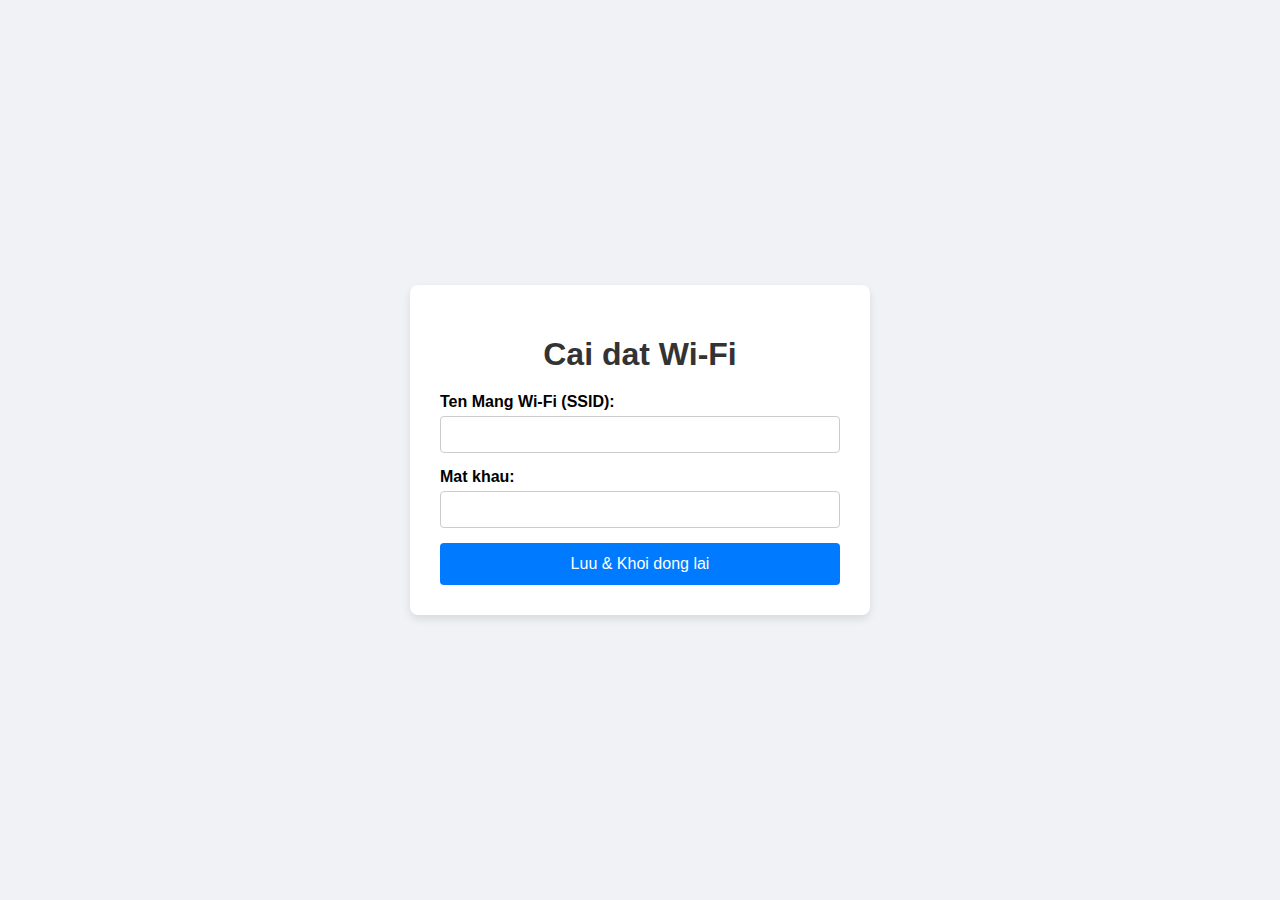
<file: Broker/data/wifisetup.html>
<!DOCTYPE html>
<html lang="en">
<head>
    <meta charset="UTF-8">
    <meta name="viewport" content="width=device-width, initial-scale=1.0">
    <title>WiFi Setup</title>
    <style>
        body { font-family: Arial, sans-serif; background-color: #f0f2f5; display: flex; justify-content: center; align-items: center; height: 100vh; margin: 0; }
        .container { background: white; padding: 30px; border-radius: 8px; box-shadow: 0 4px 8px rgba(0,0,0,0.1); text-align: center; max-width: 400px; width: 90%; }
        h1 { color: #333; margin-bottom: 20px; }
        .form-group { margin-bottom: 15px; text-align: left; }
        label { display: block; margin-bottom: 5px; font-weight: bold; }
        input[type="text"], input[type="password"] { width: 100%; padding: 10px; border: 1px solid #ccc; border-radius: 4px; box-sizing: border-box; }
        button { width: 100%; padding: 12px; background-color: #007bff; color: white; border: none; border-radius: 4px; cursor: pointer; font-size: 16px; }
        button:hover { background-color: #0056b3; }
    </style>
</head>
<body>
    <div class="container">
        <h1>Cai dat Wi-Fi</h1>
        <form action="/savewifi" method="GET">
            <div class="form-group">
                <label for="ssid">Ten Mang Wi-Fi (SSID):</label>
                <input type="text" id="ssid" name="ssid" required>
            </div>
            <div class="form-group">
                <label for="pass">Mat khau:</label>
                <input type="password" id="pass" name="pass">
            </div>
            <button type="submit">Luu & Khoi dong lai</button>
        </form>
    </div>
</body>
</html>
</file>
